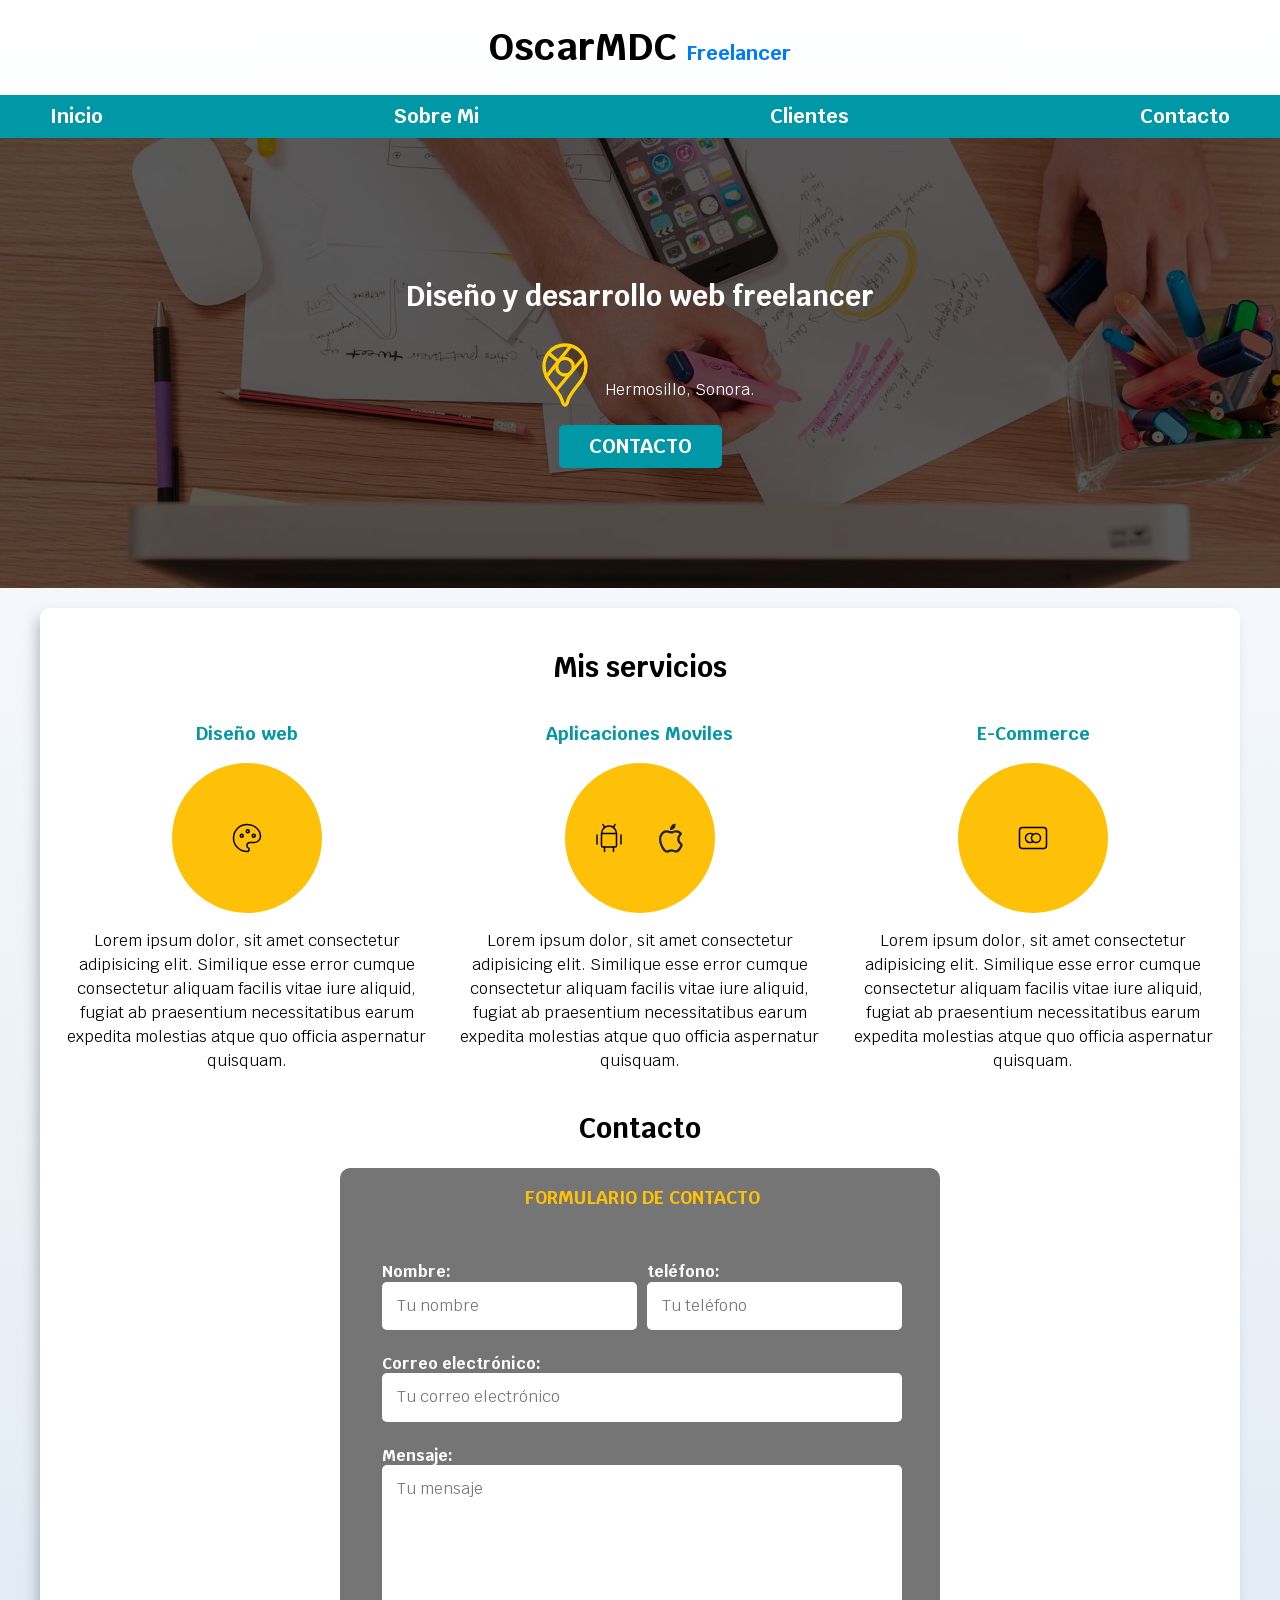
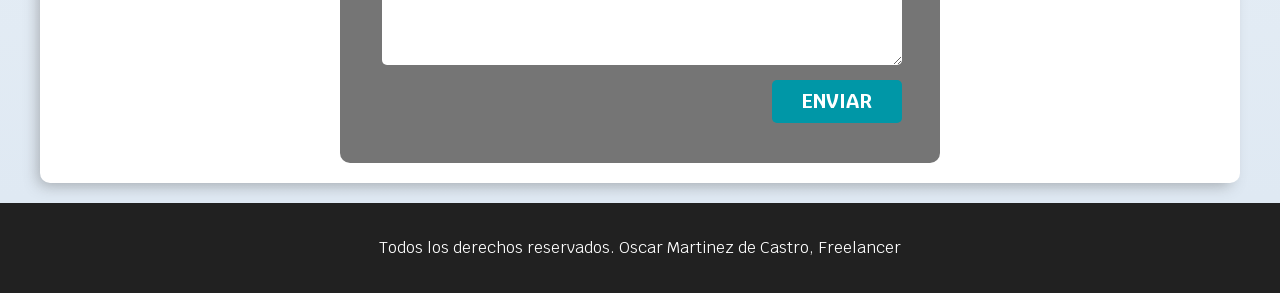
<file: index.html>
<!DOCTYPE html>
<html lang="en">

<head>
    <meta charset="UTF-8">
    <meta name="viewport" content="width=device-width, initial-scale=1.0">
    <title>Document</title>
    <link rel="preload" href="css/normalize.css" as="style">
    <link rel="stylesheet" href="css/normalize.css">
    <link href="https://fonts.googleapis.com/css2?family=Krub:wght@400;700&display=swap" rel="stylesheet">
    <link rel="preload" href="css/styles.css" as="style">
    <link rel="stylesheet" href="css/styles.css">
</head>

<body>
    <header>
        <h1 class="titulo">OscarMDC <span>Freelancer</span></h1>
    </header>
    <!-- nevegacion -->
    <div class="nav-bg">
        <nav class="navegacion-principal contenedor">
            <a href="index.html">Inicio</a>
            <a href="nosotros.html">Sobre Mi</a>
            <a href="clientes.html">Clientes</a>
            <a href="contacto.html">Contacto</a>
        </nav>
    </div>

    <section class="hero">
        <div class="contenido-hero">
            <h2>Diseño y desarrollo web freelancer</h2>
            <div class="ubicacion">
                <svg xmlns="http://www.w3.org/2000/svg" width="80" height="80" viewBox="0 0 24 24" fill="none"
                    stroke="#ffcc00" stroke-width="1" stroke-linecap="round" stroke-linejoin="round">
                    <path d="M12 9.5m-2.5 0a2.5 2.5 0 1 0 5 0a2.5 2.5 0 1 0 -5 0" />
                    <path d="M6.428 12.494l7.314 -9.252" />
                    <path d="M10.002 7.935l-2.937 -2.545" />
                    <path d="M17.693 6.593l-8.336 9.979" />
                    <path
                        d="M17.591 6.376c.472 .907 .715 1.914 .709 2.935a7.263 7.263 0 0 1 -.72 3.18a19.085 19.085 0 0 1 -2.089 3c-.784 .933 -1.49 1.93 -2.11 2.98c-.314 .62 -.568 1.27 -.757 1.938c-.121 .36 -.277 .591 -.622 .591c-.315 0 -.463 -.136 -.626 -.593a10.595 10.595 0 0 0 -.779 -1.978a18.18 18.18 0 0 0 -1.423 -2.091c-.877 -1.184 -2.179 -2.535 -2.853 -4.071a7.077 7.077 0 0 1 -.621 -2.967a6.226 6.226 0 0 1 1.476 -4.055a6.25 6.25 0 0 1 4.811 -2.245a6.462 6.462 0 0 1 1.918 .284a6.255 6.255 0 0 1 3.686 3.092z" />
                </svg>
                <p>Hermosillo, Sonora.</p>
            </div>
            <a class="boton" href="contacto.html">Contacto</a>
        </div>
    </section>

    <main class="contenedor sombra">
        <h2>Mis servicios</h2>

        <div class="servicios">
            <section class="servicio">
                <h3>Diseño web</h3>
                <div class="icono">
                    <svg xmlns="http://www.w3.org/2000/svg" width="36" height="36" viewBox="0 0 24 24" fill="none"
                        stroke="#000000" stroke-width="1" stroke-linecap="round" stroke-linejoin="round">
                        <path
                            d="M12 21a9 9 0 0 1 0 -18c4.97 0 9 3.582 9 8c0 1.06 -.474 2.078 -1.318 2.828c-.844 .75 -1.989 1.172 -3.182 1.172h-2.5a2 2 0 0 0 -1 3.75a1.3 1.3 0 0 1 -1 2.25" />
                        <path d="M8.5 10.5m-1 0a1 1 0 1 0 2 0a1 1 0 1 0 -2 0" />
                        <path d="M12.5 7.5m-1 0a1 1 0 1 0 2 0a1 1 0 1 0 -2 0" />
                        <path d="M16.5 10.5m-1 0a1 1 0 1 0 2 0a1 1 0 1 0 -2 0" />
                    </svg>
                </div>
                <p>Lorem ipsum dolor, sit amet consectetur adipisicing elit.
                    Similique esse error cumque consectetur aliquam facilis
                    vitae iure aliquid, fugiat ab praesentium necessitatibus
                    earum expedita molestias atque quo officia aspernatur
                    quisquam.
                </p>
            </section>

            <section class="servicio">
                <h3>Aplicaciones Moviles</h3>
                <div class="icono">
                    <svg xmlns="http://www.w3.org/2000/svg" width="36" height="36" viewBox="0 0 24 24" fill="none"
                        stroke="#000000" stroke-width="1" stroke-linecap="round" stroke-linejoin="round">
                        <path d="M4 10l0 6" />
                        <path d="M20 10l0 6" />
                        <path d="M7 9h10v8a1 1 0 0 1 -1 1h-8a1 1 0 0 1 -1 -1v-8a5 5 0 0 1 10 0" />
                        <path d="M8 3l1 2" />
                        <path d="M16 3l-1 2" />
                        <path d="M9 18l0 3" />
                        <path d="M15 18l0 3" />
                    </svg>
                    <svg xmlns="http://www.w3.org/2000/svg" xmlns:xlink="http://www.w3.org/1999/xlink"
                        aria-hidden="true" role="img" width="36" height="36" viewBox="0 0 24 24"
                        style="color: rgb(28, 32, 51); opacity: 1; transform: rotate(0deg);">
                        <g fill="none" stroke="currentColor" stroke-linejoin="round">
                            <path stroke-width="1.5"
                                d="M10.102 7.78a4 4 0 0 0-1.185-.161c-1.918 0-4.167 1.695-4.167 5.359c0 3.36 2.358 7.21 3.801 7.822c.328.14.731.227 1.084.193c.707-.07 1.348-.421 2.023-.622c.228-.038.5-.074.719-.075c.24-.002.51.06.774.12c.715.164 1.505.65 2.255.577c.267-.026.633-.187.746-.239l.07-.03c.85-.343 1.988-1.826 2.759-3.703c.162-.396-.052-.833-.404-1.077c-.999-.694-1.663-1.934-1.663-3.195c0-.969.313-1.854.907-2.523l.02-.023a8 8 0 0 1 .45-.5c.255-.248.326-.645.082-.904c-.808-.854-1.832-1.277-2.764-1.277a3.6 3.6 0 0 0-1.106.156c-.138.033-.778.192-1.222.355c-.257.071-.635.167-.81.21a.7.7 0 0 1-.192.023c-.735-.024-1.47-.303-2.177-.487Z"
                                clip-rule="evenodd"></path>
                            <path fill="currentColor"
                                d="M13.86 5.178c-.733.878-1.975 1.047-1.975 1.047s-.05-1.256.684-2.135s1.976-1.046 1.976-1.046s.05 1.256-.684 2.134Z">
                            </path>
                        </g>
                    </svg>
                </div>
                <p>Lorem ipsum dolor, sit amet consectetur adipisicing elit.
                    Similique esse error cumque consectetur aliquam facilis
                    vitae iure aliquid, fugiat ab praesentium necessitatibus
                    earum expedita molestias atque quo officia aspernatur
                    quisquam.
                </p>
            </section>

            <section class="servicio">
                <h3>E-Commerce</h3>
                <div class="icono">
                    <svg xmlns="http://www.w3.org/2000/svg" width="36" height="36" viewBox="0 0 24 24" fill="none"
                        stroke="#000000" stroke-width="1" stroke-linecap="round" stroke-linejoin="round">
                        <path d="M14 12m-3 0a3 3 0 1 0 6 0a3 3 0 1 0 -6 0" />
                        <path d="M12 9.765a3 3 0 1 0 0 4.47" />
                        <path d="M3 5m0 2a2 2 0 0 1 2 -2h14a2 2 0 0 1 2 2v10a2 2 0 0 1 -2 2h-14a2 2 0 0 1 -2 -2z" />
                    </svg>
                </div>
                <p>Lorem ipsum dolor, sit amet consectetur adipisicing elit.
                    Similique esse error cumque consectetur aliquam facilis
                    vitae iure aliquid, fugiat ab praesentium necessitatibus
                    earum expedita molestias atque quo officia aspernatur
                    quisquam.
                </p>
            </section>
        </div>

        <section>
            <h2>Contacto</h2>
            <form action="" class="formulario">
                <fieldset>
                    <legend>Formulario de contacto</legend>

                    <div class="contenedor-campos">
                        <div class="campo">
                            <label for="nombre">Nombre:</label>
                            <input type="text" placeholder="Tu nombre" id="nombre" name="nombre" required>
                        </div>
                        <div class="campo">
                            <label for="telefono">teléfono:</label>
                            <input type="tel" placeholder="Tu teléfono" id="telefono" name="telefono" required>
                        </div>
                        <div class="campo">
                            <label for="email">Correo electrónico:</label>
                            <input type="email" placeholder="Tu correo electrónico" id="email" name="email" required>
                        </div>

                        <div class="campo">
                            <label for="mensaje">Mensaje:</label>
                            <textarea id="mensaje" name="mensaje" rows="4" placeholder="Tu mensaje"></textarea>
                        </div>

                    </div> <!-- Contenedor de los compos -->
                        
                        <div class="alinear-derecha flex ">
                            <input class="boton w-100" type="submit" value="Enviar">
                        </div>
                        
                </fieldset>
            </form>
        </section>

    </main>
    <footer class=" footer">
        <p>Todos los derechos reservados. Oscar Martinez de Castro, Freelancer</p>
    </footer>
</body>

</html>
</file>
<file: css/styles.css>
:root {
    --blanco: #FFFFFF;
    --oscuro: #212121;
    --primario: #FFC107;
    --secundario: #0097A7;
    --gris: #757575;
}

html {
    font-size: 62.5%;
    box-sizing: border-box;
    scroll-snap-type: y mandatory;
}

*,
*:before,
*:after {
    box-sizing: inherit;
}

body {
    font-family: 'Krub', Arial, sans-serif;
    font-size: 16px;
    /* 1rem = 16px */
    background-image: linear-gradient(to top, #DFE9F3 5%, #FFFFFF 100%);
}

h1 {
    font-size: 3.8rem;
}

h2 {
    font-size: 2.8rem;
}

h3 {
    font-size: 1.8rem;
}

h1,
h2,
h3 {
    text-align: center;
}

.w-100 {
    width: 100%;
}
.flex {
    display: flex;
}

.alinear-derecha {
    justify-content: flex-end;
}

.sombra {
    box-shadow: -5px 6px 15px -4px rgba(82, 82, 82, 0.45);
    background-color: var(--blanco);
    padding: 2rem;
    border-radius: 1rem;
}

.boton {
    background-color: var(--secundario);
    color: var(--blanco);
    padding: 1rem 3rem;
    margin-top: 1rem;
    font-size: 2rem;
    text-decoration: none;
    text-transform: uppercase;
    font-weight: bold;
    border-radius: .5rem;
    text-align: center;
    width: 80%;
    border: none;
}

@media (min-width: 480px) {
    .boton {
        width: auto;
    }
}

.boton:hover {
    cursor: pointer;
}

.servicios, .navegacion-principal, .formulario {
    scroll-snap-align: center;
    scroll-snap-stop: always;
}


.titulo span {
    font-size: 2rem;
    color: #007BFF;
}

.nav-bg {
    background-color: var(--secundario);
}

.contenedor {
    max-width: 120rem;
    margin: 0 auto;
    /* centrado horizontal */
}

.navegacion-principal {
    display: flex;
    flex-direction: column;
    align-items: center;
}

@media (min-width: 480px) {
    .navegacion-principal {
        flex-direction: row;
        justify-content: space-between;
    }
}

.navegacion-principal a {
    padding: 1rem;
    color: var(--blanco);
    text-decoration: none;
    font-size: 2rem;
    font-weight: bold;
}

.navegacion-principal a:hover {
    background-color: var(--primario);
    color: var(--oscuro);
}

.hero {
    background-image: url('../img/hero.jpg');
    background-repeat: no-repeat;
    background-size: cover;
    height: 450px;
    position: relative;
    margin-bottom: 2rem;
}

.contenido-hero {
    position: absolute;
    height: 100%;
    width: 100%;
    background-color: rgba(0, 0, 0, 0.65);
    background-color: rgb(0 0 0 / 65%);
    display: flex;
    flex-direction: column;
    align-items: center;
    justify-content: center;
}

.contenido-hero h2,
.contenido-hero p {
    color: var(--blanco);
}

.ubicacion {
    display: flex;
    align-items: flex-end;
    justify-content: center;
}



.servicios {
    display: grid;
    grid-template-columns: repeat(auto-fit, minmax(300px, 1fr));
    /* column-gap: 1rem; */
    gap: 2rem;

}

.servicio {
    display: flex;
    flex-direction: column;
    align-items: center;
}

.servicio h3 {
    color: var(--secundario);
    font-weight: bold;
}

.servicio p {
    text-align: center;
    line-height: 1.5;
}

.servicio .icono {
    display: flex;
    height: 15rem;
    width: 15rem;
    border-radius: 50%;
    display: flex;
    align-items: center;
    justify-content: space-evenly;
    background-color: var(--primario);
}

.formulario {
    background-color: var(--gris);
    width: min(60rem, 100%); /* Toma el valor mas pequeño */
    margin: 0 auto;
    padding: 2rem;
    border-radius: 1rem;
}

.formulario fieldset {
    border: none;
    padding: 2rem;
    width: 100%;
    max-width: 600px;
}

.formulario legend {
    text-align: center;
    font-size: 1.8rem;
    text-transform: uppercase;
    font-weight: bold;
    margin-bottom: 2rem;
    color: var(--primario);
}

.contenedor-campo {
    margin-bottom: 1rem;
    
}

@media (min-width: 768px) {
    .contenedor-campos {
        display: grid;
        grid-template-columns: repeat(2, 1fr);
        grid-template-rows: repeat(3, auto);
        gap: 1rem;

    }
    .campo:nth-child(3), 
    .campo:nth-child(4) {
        grid-column: 1 / 3;
    }
}

.campo {
    
}

.campo label {
    color: var(--blanco);
    font-weight: bold;
    margin-top: 1.5rem;
    display: block;
}

.campo textarea {
    height: 20rem;
}

.campo input, textarea {
    width: 100%;
    padding: 1.5rem;
    border-radius: .5rem;
    border: none;
}

.campo input [type="submit"] {
    width: 100%;
}

.alinear-derecha .boton {
    width: 100%;
}

@media (min-width: 480px) {
    .alinear-derecha .boton {
        width: auto;
    }
}

.footer {
    margin-top: 2rem;
    background-color: var(--oscuro);
    color: var(--blanco);
    text-align: center;
    padding: 2rem;
}
</file>
